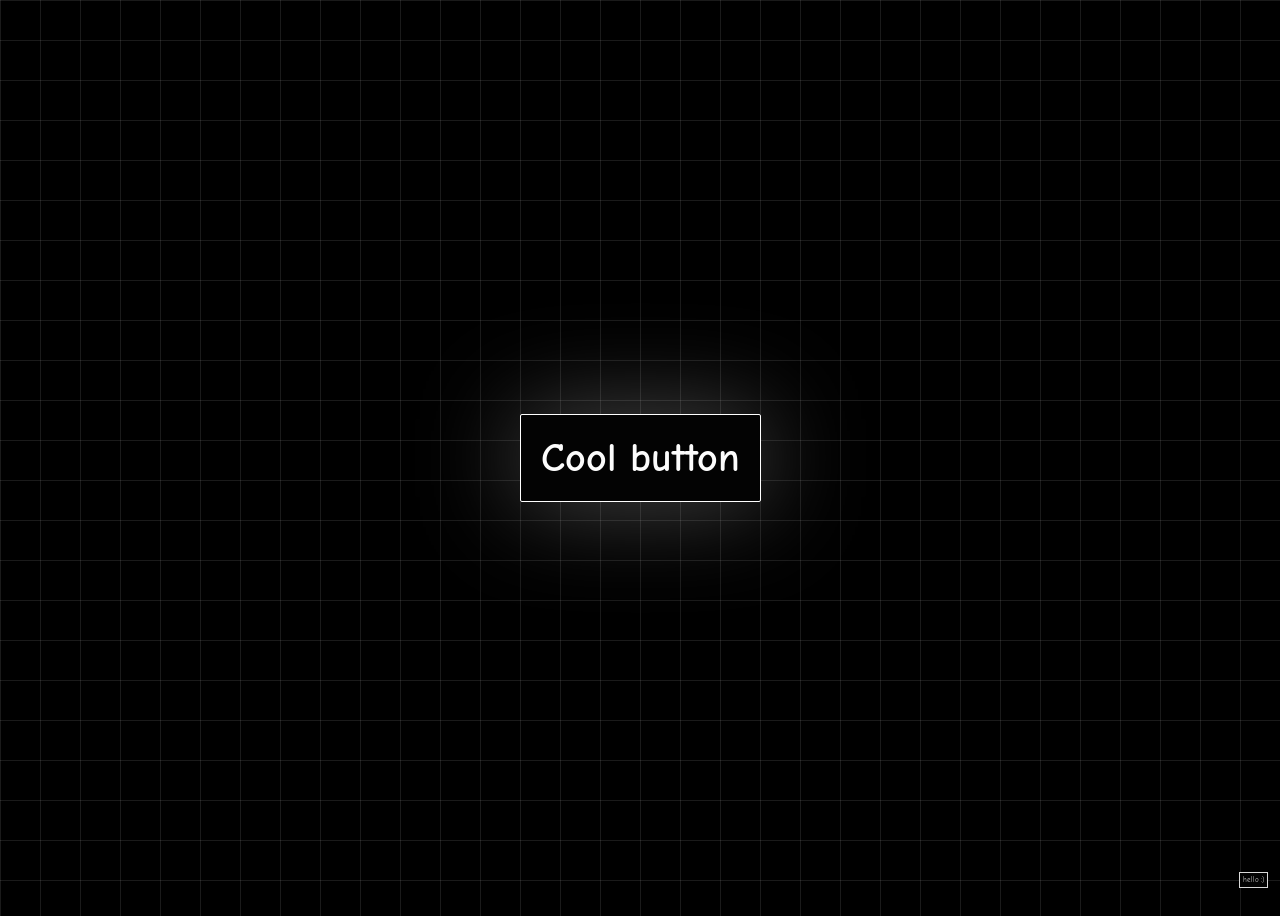
<file: index.html>
<!DOCTYPE html>
<html lang="">
	<head>

		<title>Cool button that does cool things.</title>
		<meta charset="UTF-8">
		<meta name="viewport" content="width=device-width, initial-scale=1.0">
		<meta name="color-scheme" content="dark">
		<meta name="description" content="A cool button that does cool things.">

		<link rel="icon" href="assets/turtle.png">
		<link rel="preconnect" href="https://fonts.googleapis.com">
		<link rel="preconnect" href="https://fonts.gstatic.com" crossorigin>
		<link href="https://fonts.googleapis.com/css2?family=Comic+Neue:ital,wght@400;700&display=swap" rel="stylesheet">
		<link rel="stylesheet" href="style.css">

	</head>

	<body>

		<main class="container">

			<a href="https://www.youtube.com/watch?v=xvFZjo5PgG0" class="PopsIn">
				<h1 class="cool-button cooltext ShouldGlow">Cool button</h1>
			</a>

		</main>

		<a href="xedin.html" aria-label="More about this guy">
			<div class="hellotext-container SlideFromRight">
			  <p class="hello-text">hello :)</p>
			</div>
		</a>
	
		<script src="script.js"></script>
	</body>
</html>
</file>
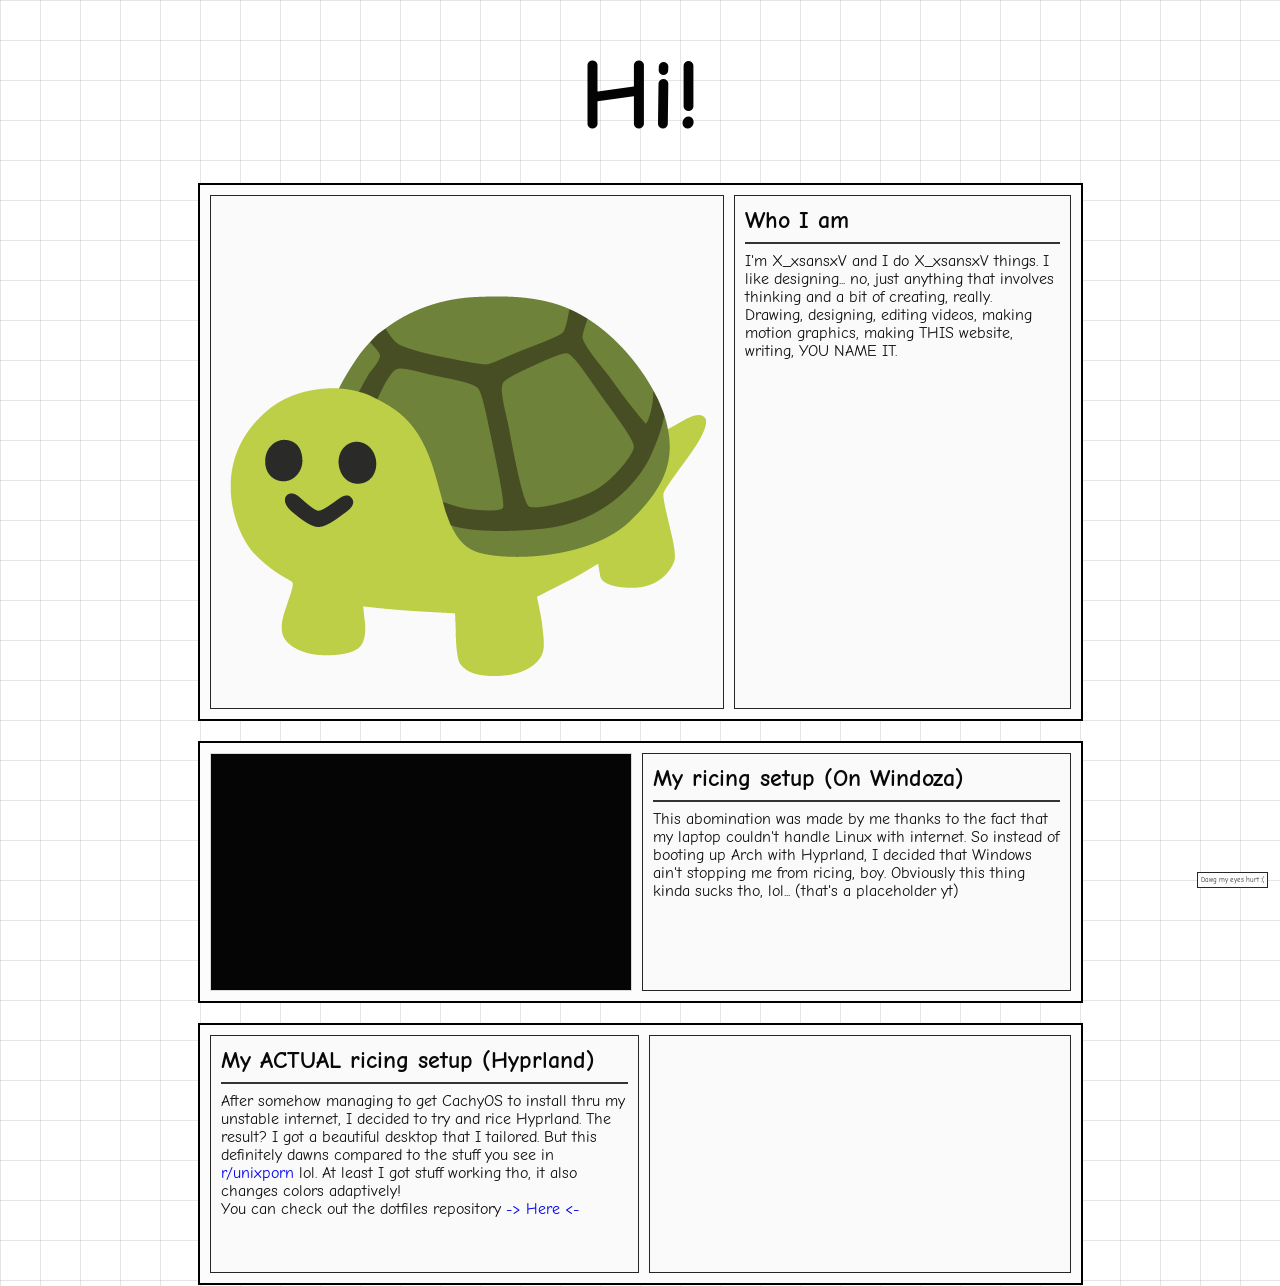
<file: xedin.html>
<!DOCTYPE html>
<html lang="en" class="invert">

<head>
	<title>Secret Music</title>

	<link rel="icon" href="assets/turtle.png">
	<link rel="preconnect" href="https://fonts.googleapis.com">
	<link rel="preconnect" href="https://fonts.gstatic.com" crossorigin>
	<link
		href="https://fonts.googleapis.com/css2?family=Comic+Neue:ital,wght@0,300;0,400;0,700;1,300;1,400;1,700&display=swap"
		rel="stylesheet">
	<meta charset="UTF-8">
	<meta name="viewport" content="width=device-width, initial-scale=1.0">
	<link rel="stylesheet" href="style.css">

</head>

<body>

	<main class="container-lined">

		<div class="titlemaybe PopsIn">

			<h1> Hi! </h1>

		</div>

		<div class="lr-split PopsIn">

			<div class="lefthand">
				<img src="assets/turtle.png" alt="turtleeee" class="invert">
			</div>

			<div class="righthand">
				<h2> Who I am </h2>
				<hr>
				<p> I'm X_xsansxV and I do X_xsansxV things. I like designing... no, just anything that involves thinking and a
					bit of creating, really. <br> Drawing, designing, editing videos, making motion graphics, making THIS website,
					writing,
					YOU NAME IT.</p>
			</div>

		</div>

		<div class="lr-split PopsIn">

			<div class="lefthand invert">
				<iframe width="420" height="236.25" src="https://www.youtube-nocookie.com/embed/dQw4w9WgXcQ?si=pXHuyXUw4T4efSSk"
					title="YouTube video player" frameborder="0"
					allow="accelerometer; autoplay; clipboard-write; encrypted-media; gyroscope; picture-in-picture; web-share"
					referrerpolicy="strict-origin-when-cross-origin" allowfullscreen></iframe>
			</div>

			<div class="righthand">
				<h2> My ricing setup (On Windoza) </h2>
				<hr>
				<p> This abomination was made by me thanks to the fact that my laptop couldn't handle Linux with internet. So
					instead of booting up Arch with Hyprland, I decided that Windows ain't stopping me from ricing, boy. Obviously
					this thing kinda sucks tho, lol... (that's a placeholder yt)</p>
			</div>

		</div>

		<div class="lr-split invertlayout PopsIn">
			<div class="lefthand">
				<iframe class="invert" width="420" height="236.25"
					src="https://www.youtube-nocookie.com/embed/dQw4w9WgXcQ?si=pXHuyXUw4T4efSSk" title="YouTube video player"
					frameborder="0"
					allow="accelerometer; autoplay; clipboard-write; encrypted-media; gyroscope; picture-in-picture; web-share"
					referrerpolicy="strict-origin-when-cross-origin" allowfullscreen></iframe>
			</div>
			<div class="righthand">
				<h2> My ACTUAL ricing setup (Hyprland) </h2>
				<hr>
				<p> After somehow managing to get CachyOS to install thru my unstable internet, I decided to try and rice
					Hyprland. The result? I got a beautiful desktop that I tailored. But this definitely dawns compared to the
					stuff you see in <a class="invert" href="https://www.reddit.com/r/unixporn" /> r/unixporn </a> lol. At least I
					got stuff working tho, it also changes colors adaptively!</p>
				<p> You can check out the dotfiles repository <a class="invert"
						href="https://github.com/XxsansxV/Material-Me">->
						Here <- </a>
				</p>
			</div>
		</div>
	</main>


	<a href="index.html">
		<div class="hellotext-container SlideFromRight">
			<p class="hello-text">Dawg my eyes hurt :(</p>
		</div>
	</a>

	<script src="script.js"></script>
</body>

</html>
</file>
<file: style.css>
*,
*::before,
*::after {
  box-sizing: border-box;
}

* {
  -webkit-tap-highlight-color: transparent;
}

:root {
  --lighter-white: color-mix(in srgb, white, black 10%);
  --slightly-lighter-white: color-mix(in srgb, white, black 15%);
  --even-lighter-white: color-mix(in srgb, white, black 20%);
  --supremely-lighter-white: color-mix(in srgb, white, black 30%);
  --lighter-black: color-mix(in srgb, white, black 99%);
  --slightly-lighter-black: color-mix(in srgb, white, black 98%);
  --pressed-white: color-mix(in srgb, white, black 60%);

  --text-1: color-mix(in srgb, white, black 5%);
  --text-0: color-mix(in srgb, white, black 3%);
  --heading: color-mix(in srgb, white, black 1%);

  --grid-color: rgba(255, 255, 255, 0.1);
  --gridHoverColor: rgba(255, 255, 255, 0.1);

  --easeOutCubic: cubic-bezier(0.33, 1, 0.68, 1);
}

.invert {
  filter: invert(1);
}

@keyframes PopsIn {
  from {
    scale: 0.2;
    filter: blur(15px);
    opacity: 0.5;
  }

  to {
    scale: 1;
    filter: blur(0px);
    opacity: 1;
  }
}

@keyframes SlideFromRight {
  from {
    transform: translateX(50px);
    opacity: 0.4;
  }

  to {
    transform: translateX(0px);
    opacity: 1;
  }
}

.PopsIn,
.SlideFromRight {
  opacity: 0;
}

.PopsIn.visible {
  animation: PopsIn 0.7s var(--easeOutCubic) forwards;
}

.SlideFromRight.visible {
  animation: SlideFromRight 0.7s var(--easeOutCubic) forwards;
  animation-delay: 700ms;
}

.PopsIn.visible {
  animation-delay: calc(var(--index) * 80ms);
}

.ShouldGlow {
  display: flex;
  filter: drop-shadow(0px 0px 50px rgba(255, 255, 255, 0.3));
  transition: filter 150ms ease-in-out;
}

.ShouldGlow:hover {
  filter: drop-shadow(0px 0px 100px rgba(255, 255, 255, 0.7));
}

.ShouldGlowSoftly {
  display: flex;
  filter: drop-shadow(0px 0px 25px rgba(255, 255, 255, 0.15));
  transition: filter 150ms ease-in-out;
}

.ShouldGlowSoftly:hover {
  filter: drop-shadow(0px 0px 50px rgba(255, 255, 255, 0.3));
}

@view-transition {
  navigation: auto;
}

body {
  background-color: #000000;
  background-image:
    radial-gradient(circle 100px at var(--mouse-x, -999px) var(--mouse-y, -999px), var(--gridHoverColor), transparent),
    linear-gradient(var(--grid-color) 1px, transparent 1px),
    linear-gradient(90deg, var(--grid-color) 1px, transparent 1px);
  background-size: 100% 100%, 40px 40px, 40px 40px;
  background-attachment: fixed, scroll, scroll;

  font-family: "Comic Neue", "Comic Sans MS", sans-serif;
  min-height: 100vh;
}

p {
  color: var(--text-1);
  margin: 0;
}

h1 {
  color: var(--heading);
  font-size: 100px;
  margin: 0;
}

h1.cooltext {
  color: var(--heading);
  font-size: 40px;
  margin: 0;
}

h2 {
  color: var(--text-0);
  margin: 0;
}

hr {
  border: solid 1px var(--even-lighter-white);
  width: 100%;
}

.container {
  display: flex;
  flex-direction: column;
  justify-content: center;
  align-items: center;
  height: 100vh;
}

.container-lined {
  display: flex;
  flex-direction: column;
  justify-content: flex-start;
  align-items: center;
  height: 100vh;
  gap: 20px;
  padding-top: 20px;
  padding-bottom: 50px;
}

.titlemaybe {
  width: 95%;
  text-align: center;
  padding: 10px;
}

.lr-split {
  background-color: var(--lighter-black);
  display: flex;
  flex-direction: row;
  align-items: stretch;
  padding: 10px;
  border: solid 2px white;
  gap: 10px;
  max-width: 70%;
  flex-wrap: wrap;
}

.lr-split.invertlayout {
  flex-direction: row-reverse;
}

.lefthand {
  display: flex;
  flex-direction: row;
  border: solid 1px var(--slightly-lighter-white);
  background-color: var(--slightly-lighter-black);
  overflow: hidden;
}

.lefthand img {
  object-fit: cover;
}

.righthand {
  display: flex;
  flex-direction: column;
  background-color: var(--slightly-lighter-black);
  border: solid 1px var(--slightly-lighter-white);
  padding: 10px;
  min-width: 200px;
  /* height: 100%; */
  flex: 1;
}

.lr-split:hover,
.lr-split:focus-visible,
.lefthand:hover,
.lefthand:focus-visible,
.righthand:hover,
.righthand:focus-visible {
  background-color: black;
}

.lr-split,
.lefthand,
.righthand {
  transition: all 150ms ease-in-out;
}

.spoiler {
  transition: all 150ms ease-in-out;
}

.invert.spoiler {
  filter: blur(10px) invert(1);
}

.invert.spoiler:hover,
.invert.spoiler:focus-visible {
  filter: blur(0px) invert(1);
}

.cool-button {
  margin: 0px;
  width: fit-content;
  color: white;
  background: var(--lighter-black);
  text-align: center;
  border: solid 1px white;
  padding: 20px;
  border-radius: 2px;
  transition: all 200ms ease-in-out;
}

.cool-button:hover,
.cool-button:focus-visible {
  color: black;
  background: var(--lighter-white);
  text-align: center;
  border: solid 1px white;
  border-radius: 100px;
  scale: 1.05;
}

.cool-button:active {
  filter: blur(2px);
  color: black;
  background: var(--pressed-white);
  text-align: center;
  border: solid 1px white;
  scale: 0.99;
}

a {
  text-decoration: none;
}

.hellotext-container {
  position: fixed;
  bottom: 12px;
  right: 12px;
  background: var(--lighter-black);
  border: solid 0.3px var(--slightly-lighter-white);
  padding: 3px;
}

.hellotext-container:hover,
.hellotext-container:focus-visible {
  border-radius: 10px;
  filter: invert(1);
}

.hello-text {
  margin: 0px;
  font-size: 7px;
  color: var(--even-lighter-white);
}

.hello-text,
.hellotext-container {
  transition: all 150ms ease-in-out;
}

@media (width <=740px) {
  .lr-split {
    max-width: 95%;
  }
}
</file>
